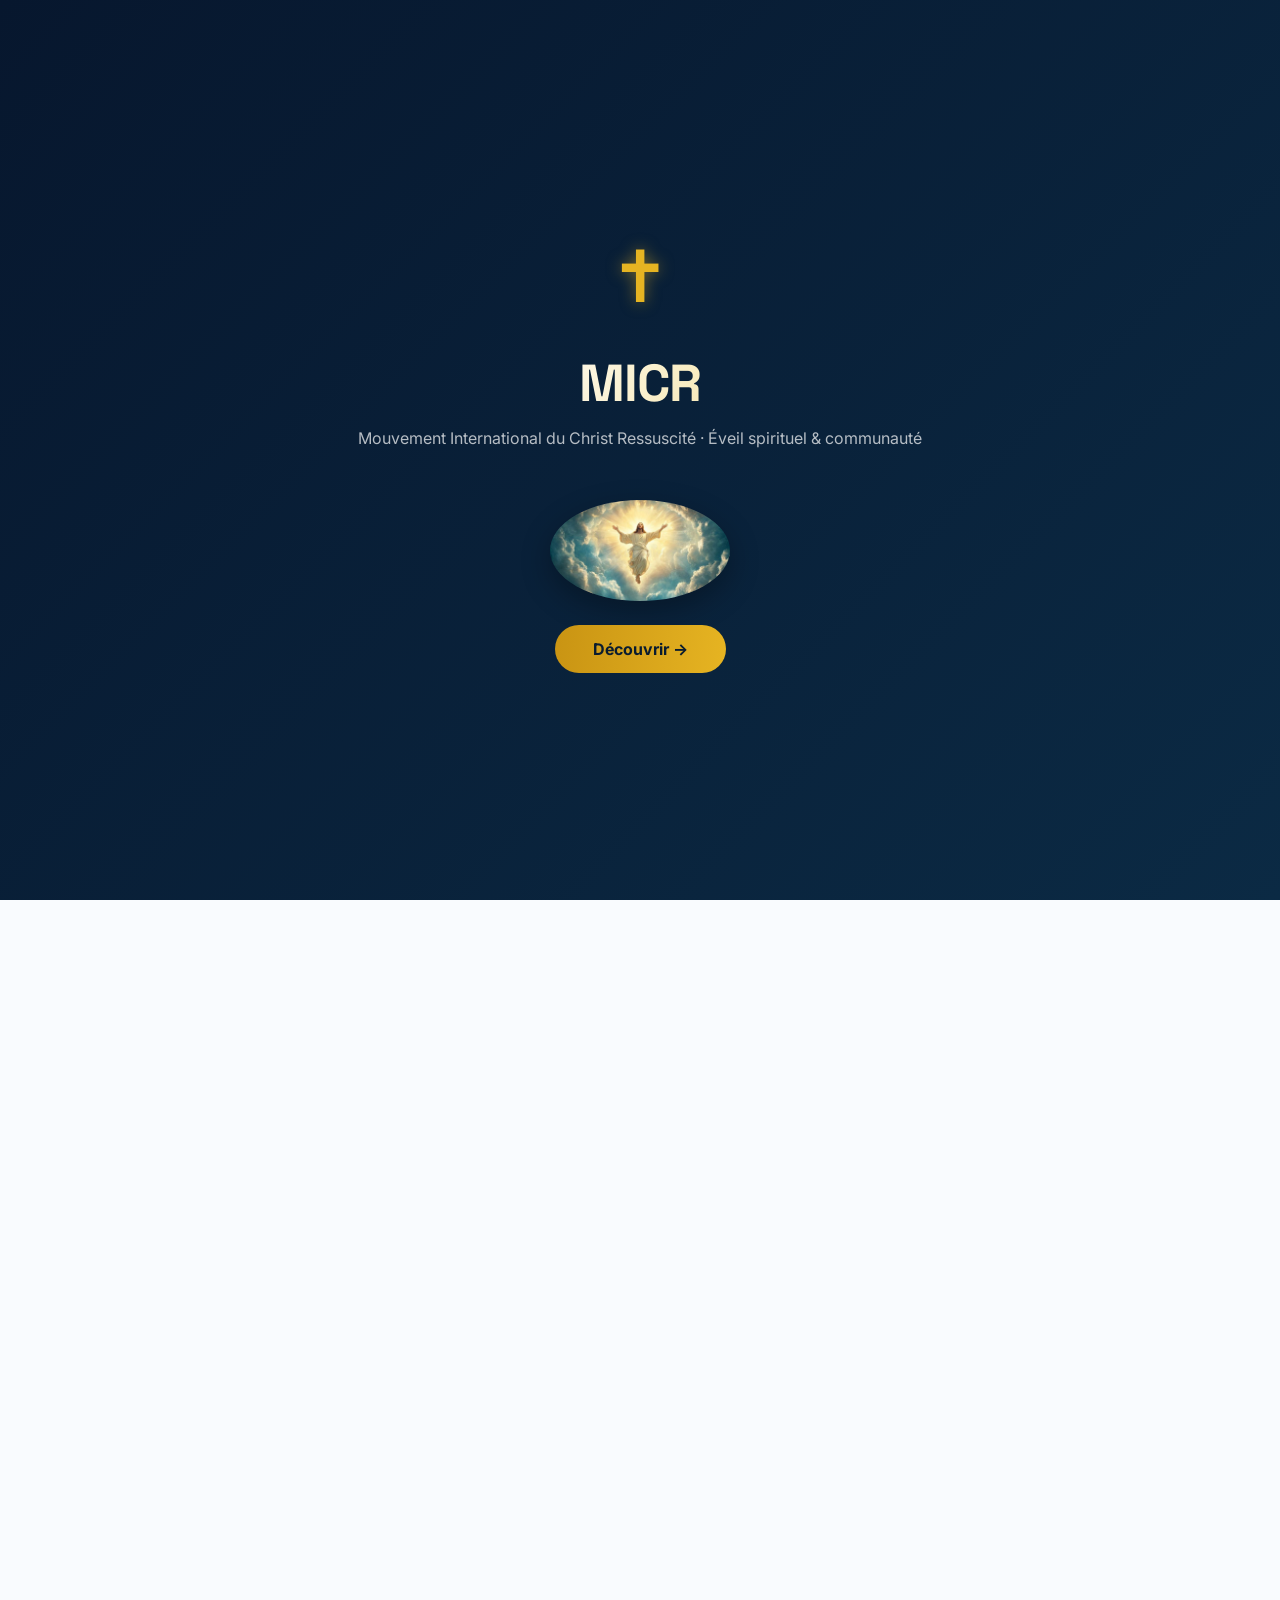
<file: Accueil_MICR/MICR_accueil.html>
<!DOCTYPE html>
<html lang="fr">
<head>
<meta charset="UTF-8"/>
<meta name="viewport" content="width=device-width, initial-scale=1.0"/>
<title>MICR — Mouvement International du Christ Ressuscité</title>
<meta name="description" content="MICR — Hub multimédia interactif : prédications, agenda, dons en ligne Flooz/Mix, communauté internationale.">
<link rel="stylesheet" href="MICR_accueil.css"/>
<link rel="preconnect" href="https://fonts.googleapis.com"/>
<link rel="preconnect" href="https://fonts.gstatic.com" crossorigin/>
<link href="https://fonts.googleapis.com/css2?family=Inter:opsz,wght@14..32,300;14..32,400;14..32,500;14..32,600;14..32,700;14..32,800&family=Space+Grotesk:wght@400;500;600;700&family=DM+Serif+Display:ital@0;1&display=swap" rel="stylesheet"/>
</head>
<body>

<!-- SPLASH / PAGE DE GARDE INTRO                 -->
<div class="splash-screen" id="splashScreen">
  <div class="splash-content">
    <div class="splash-cross">✝</div>
    <div class="splash-title">MICR</div>
    <div class="splash-sub">Mouvement International du Christ Ressuscité · Éveil spirituel & communauté</div>
    
    
    <div class="splash-image">
      <img src="jesusLogo.jpeg" alt="Jésus Christ" style="width: 180px; height: auto; border-radius: 50%; margin: 20px auto; box-shadow: 0 10px 30px rgba(0,0,0,0.3);">
    </div>
    
    <button class="splash-btn" id="discoverBtn">Découvrir →</button>
  </div>
</div>

<!-- SITE PRINCIPAL (MASQUÉ AU DÉPART)            -->
<div class="main-site" id="mainSite">
  
  <!-- NAVIGATION -->
  <nav id="navbar">
    <a href="#" class="nav-logo">
      <img src="logo.png"  alt="MICR Logo" class="logo-img">
      <div class="logo-text">
        <strong>MICR</strong>
        <span>Mouvement International du Christ Ressuscité</span>
      </div>
    </a>
    <ul class="nav-links">
      <li><a href="#" class="active">Accueil</a></li>
      <li><a href="#predications">Prédications</a></li>
      <li><a href="#agenda">Agenda</a></li>
      <li><a href="#dons">Soutien</a></li>
      <li><a href="#contact">Contact</a></li>
    </ul>
    <button class="nav-cta" onclick="scrollToContact()">Nous rejoindre</button>
    <button class="hamburger" id="hamburger"><span></span><span></span><span></span></button>
  </nav>

  <!-- MOBILE MENU -->
  <div class="mobile-menu" id="mobileMenu">
    <a href="#" onclick="closeMobile()">Accueil</a>
    <a href="#predications" onclick="closeMobile()">Prédications</a>
    <a href="#agenda" onclick="closeMobile()">Agenda</a>
    <a href="#dons" onclick="closeMobile()">Soutien</a>
    <a href="#contact" onclick="closeMobile()">Contact</a>
    <button class="btn-gold" onclick="closeMobile()">Nous rejoindre</button>
  </div>

  <!-- IMAGE DE JÉSUS EN FOND DÉGRADÉ -->
  <section class="hero" id="hero">

    <div class="hero-bg" id="heroBg" style="background-image: url('jesus.jpeg');"></div>
    <div class="hero-overlay"></div>
    <div class="hero-grain"></div>
    <div class="hero-content">
      <div class="hero-eyebrow">✝ KARA, TOGO · PORTÉE MONDIALE</div>
      <h1>Le Christ <em>Ressuscité</em>, <br>au cœur du monde.</h1>
      <p class="hero-verse">« Je suis la résurrection et la vie » — Jean 11:25</p>
      <p class="hero-sub">Un hub multimédia pour grandir dans la foi, accéder aux prédications et rejoindre une communauté vivante à travers le monde entier.</p>
      <div class="hero-btns">
        <button class="btn-gold" onclick="scrollToPredications()">Écouter les prédications</button>
        <button class="btn-outline" onclick="scrollToAgenda()">Voir le programme</button>
      </div>
      <div class="hero-stats">
        <div><div class="stat-num">500<span>+</span></div><div class="stat-label">Membres actifs</div></div>
        <div><div class="stat-num">120<span>+</span></div><div class="stat-label">Prédications</div></div>
        <div><div class="stat-num">12</div><div class="stat-label">Pays représentés</div></div>
        <div><div class="stat-num">5</div><div class="stat-label">Cultes / mois</div></div>
      </div>
    </div>
    <div class="hero-cross" aria-hidden="true">✝</div>
  </section>

  <!-- FEATURES -->
  <section class="features reveal">
    <div class="label">Notre ministère</div>
    <div class="title">Pourquoi nous rejoindre ?</div>
    <p class="sub">Quatre piliers pour atteindre les âmes partout dans le monde.</p>
    <div class="feat-grid">
      <div class="feat-card"><div class="feat-icon">✝</div><h3>Prédication vivante</h3><p>Messages audio, vidéo et texte disponibles en ligne.</p></div>
      <div class="feat-card"><div class="feat-icon">✦</div><h3>Communauté active</h3><p>Calendrier d'événements & espaces d'échange fraternels.</p></div>
      <div class="feat-card"><div class="feat-icon">⊕</div><h3>Évangélisation digitale</h3><p>Témoignages et ressources pour atteindre le monde.</p></div>
      <div class="feat-card"><div class="feat-icon">♥</div><h3>Soutien & dons</h3><p>Mobile Money (Flooz, Mix by Yas) et carte bancaire.</p></div>
    </div>
  </section>

  <!-- PRÉDICATIONS -->
  <section class="predications reveal" id="predications">
    <div class="pred-header">
      <div><div class="label">Médiathèque</div><div class="title">Dernières prédications</div></div>
      <a href="#" class="link-all">Voir tout →</a>
    </div>
    <div class="pred-grid">
      <div class="pred-card"><div class="pred-thumb"><div class="play-wrap"><div class="play-tri"></div></div></div><div class="pred-body"><span class="pred-badge bv">VIDÉO</span><h3>La puissance de la résurrection</h3><p class="pred-meta">Pasteur Jean-Baptiste · 42 min</p></div></div>
      <div class="pred-card"><div class="pred-thumb" style="background:#0f2d4a;"><div class="play-wrap"><div class="play-tri"></div></div></div><div class="pred-body"><span class="pred-badge ba">AUDIO</span><h3>Marcher dans l'Esprit chaque jour</h3><p class="pred-meta">Pasteur Emmanuel · 35 min</p></div></div>
      <div class="pred-card"><div class="pred-thumb" style="background:#1e405e;"><div class="play-wrap"><div class="play-tri"></div></div></div><div class="pred-body"><span class="pred-badge bt">TEXTE</span><h3>Foi et persévérance dans l'épreuve</h3><p class="pred-meta">Évangéliste Sara · 28 min</p></div></div>
    </div>
  </section>

  <!-- AGENDA + CONTACT -->
  <section class="agenda reveal" id="agenda">
    <div class="agenda-grid">
      <div>
        <div class="label">Programmes</div>
        <div class="title">Prochains événements</div>
        <p class="sub" style="margin-bottom:32px;">Ne manquez aucun culte, retraite ou séminaire du MICR.</p>
        <div class="event-list">
          <div class="event-item"><div class="event-date"><div class="ed-day">04</div><div class="ed-mon">MAI</div></div><div class="event-info"><h4>Culte du dimanche</h4><p>09h00 — Siège principal, Kara</p><span class="event-tag">Culte</span></div></div>
          <div class="event-item"><div class="event-date"><div class="ed-day">10</div><div class="ed-mon">MAI</div></div><div class="event-info"><h4>Nuit de prière</h4><p>22h00 — En ligne & présentiel</p><span class="event-tag">Prière</span></div></div>
          <div class="event-item"><div class="event-date"><div class="ed-day">18</div><div class="ed-mon">MAI</div></div><div class="event-info"><h4>Séminaire jeunes</h4><p>14h00 — Salle de conférence</p><span class="event-tag">Séminaire</span></div></div>
          <div class="event-item"><div class="event-date"><div class="ed-day">01</div><div class="ed-mon">JUN</div></div><div class="event-info"><h4>Retraite spirituelle</h4><p>Toute la journée — Camp de prière</p><span class="event-tag">Retraite</span></div></div>
        </div>
      </div>
      <div id="contact">
        <div class="label">Contact</div>
        <div class="title">Écrivez-nous</div>
        <p class="sub" style="margin-bottom:28px;">Un message, une demande de prière ou une question.</p>
        <div class="form">
          <div class="form-row">
            <div class="fg"><label>Prénom</label><input type="text" placeholder="Jean"/></div>
            <div class="fg"><label>Nom</label><input type="text" placeholder="Kofi"/></div>
          </div>
          <div class="fg"><label>Email</label><input type="email" placeholder="jean@email.com"/></div>
          <div class="fg"><label>Sujet</label><select><option>Demande de prière</option><option>Informations générales</option><option>Soutien financier</option><option>Rejoindre le MICR</option></select></div>
          <div class="fg"><label>Message</label><textarea placeholder="Votre message..."></textarea></div>
          <button class="form-btn" id="formBtn">Envoyer le message</button>
        </div>
      </div>
    </div>
  </section>

  <!-- SECTION DONS -->
  <section class="dons reveal" id="dons">
    <div class="dons-bg"></div>
    <div class="dons-inner">
      <div class="dons-text">
        <div class="label">Soutien financier</div>
        <div class="title">Soutenir le ministère</div>
        <p>Chaque contribution aide à étendre l'évangile, financer les cultes, les retraites et servir la communauté de Kara et au-delà.</p>
        <div class="don-badges">
          <span class="don-badge">Flooz</span>
          <span class="don-badge">Mix by Yas</span>
          <span class="don-badge">Visa / Mastercard</span>
          <span class="don-badge">Virement</span>
        </div>
      </div>
      <div class="don-card">
        <h3>Faire un don</h3>
        <p>Choisissez un montant ou entrez le vôtre</p>
        <div class="amounts">
          <button class="amount-btn" onclick="selectAmt(this)">1 000 F</button>
          <button class="amount-btn active" onclick="selectAmt(this)">5 000 F</button>
          <button class="amount-btn" onclick="selectAmt(this)">10 000 F</button>
          <button class="amount-btn" onclick="selectAmt(this)">25 000 F</button>
          <button class="amount-btn" onclick="selectAmt(this)">50 000 F</button>
          <button class="amount-btn" onclick="selectAmt(this)">Autre</button>
        </div>
        <div class="don-row">
          <input class="don-input" type="text" id="donAmt" placeholder="Montant en FCFA" value="5 000 FCFA"/>
          <button class="don-btn" onclick="alert('Redirection vers la plateforme de paiement sécurisé. Merci pour votre soutien !')">Donner →</button>
        </div>
        <div class="pay-row">
          <span class="pay-chip">Flooz</span>
          <span class="pay-chip">Mix by Yas</span>
          <span class="pay-chip">Visa</span>
          <span class="pay-chip">Mastercard</span>
        </div>
      </div>
    </div>
  </section>

  <!-- FOOTER -->
  <footer>
    <div class="footer-top">
      <div class="footer-brand">
        <div class="nav-logo" style="justify-content:flex-start; text-decoration:none;">
          <div class="logo-mark">✝</div>
          <div class="logo-text"><strong style="color:#fff;">MICR</strong><span style="color:rgba(255,255,255,.35);">Mouvement International du Christ Ressuscité</span></div>
        </div>
        <p>Hub multimédia officiel de l'église MICR basée à Kara, Togo. Portée internationale, enracinée dans la foi.</p>
      </div>
      <div class="footer-col">
        <h4>Navigation</h4>
        <ul><li><a href="#">Accueil</a></li><li><a href="#predications">Prédications</a></li><li><a href="#agenda">Agenda</a></li><li><a href="#dons">Soutien</a></li><li><a href="#contact">Contact</a></li></ul>
      </div>
      <div class="footer-col">
        <h4>Légal</h4>
        <ul><li><a href="#">Confidentialité</a></li><li><a href="#">Mentions légales</a></li><li><a href="#">Dons & reçus</a></li></ul>
      </div>
    </div>
    <div class="footer-bottom">
      <p class="footer-copy">© 2026 Mouvement International du Christ Ressuscité · Kara, Togo · micr-international.org</p>
      <div class="socials"><a class="soc-btn" href="#">f</a><a class="soc-btn" href="#">▶</a><a class="soc-btn" href="#">w</a></div>
    </div>
  </footer>
</div>

<script src="MICR_accueil.js"></script>
</body>
</html>
</file>
<file: Accueil_MICR/MICR_accueil.css>
* {
  margin: 0;
  padding: 0;
  box-sizing: border-box;
}

html {
  scroll-behavior: smooth;
}

body {
  font-family: 'Inter', sans-serif;
  background: #F9FBFE;
  color: #091c2f;
  overflow-x: hidden;
}

/* Palette modernisée */
:root {
  --deep-blue: #0A1C3A;
  --royal-blue: #113A5E;
  --mid-blue: #1E5A88;
  --accent-blue: #2E7EB8;
  --sky-mist: #E6F0FA;
  --gold-light: #E6B422;
  --gold-deep: #C99413;
  --white: #FFFFFF;
  --off-white: #F8FAFE;
  --gray-soft: #6C86A3;
  --border-light: rgba(0, 0, 0, 0.05);
  --shadow-sm: 0 12px 30px rgba(0, 0, 0, 0.05);
  --shadow-md: 0 20px 35px -12px rgba(0, 0, 0, 0.1);
}

/* ========== SPLASH / PAGE DE GARDE ========== */
.splash-screen {
  position: fixed;
  top: 0;
  left: 0;
  width: 100%;
  height: 100%;
  background: linear-gradient(135deg, #07172e 0%, #0b2a44 100%);
  z-index: 2000;
  display: flex;
  align-items: center;
  justify-content: center;
  flex-direction: column;
  transition: opacity 1.2s cubic-bezier(0.2, 0.9, 0.4, 1.1);
  opacity: 1;
}

.splash-content {
  text-align: center;
  padding: 2rem;
  animation: floatGlow 1.8s ease-out;
}

.splash-cross {
  font-size: 72px;
  font-family: 'DM Serif Display', serif;
  color: var(--gold-light);
  text-shadow: 0 0 15px rgba(230, 180, 34, 0.5);
  margin-bottom: 1.5rem;
}

.splash-title {
  font-family: 'Space Grotesk', sans-serif;
  font-size: clamp(28px, 7vw, 52px);
  font-weight: 700;
  letter-spacing: -0.02em;
  background: linear-gradient(120deg, #FFFFFF 20%, #F5E2A0 80%);
  -webkit-background-clip: text;
  background-clip: text;
  color: transparent;
  margin-bottom: 0.75rem;
}

.splash-sub {
  font-size: 1rem;
  color: rgba(255, 255, 255, 0.7);
  font-weight: 400;
  margin-bottom: 2rem;
}

.splash-btn {
  background: linear-gradient(95deg, var(--gold-deep), var(--gold-light));
  border: none;
  padding: 14px 38px;
  border-radius: 60px;
  font-family: 'Inter', sans-serif;
  font-weight: 700;
  font-size: 1rem;
  color: #0a1c2f;
  cursor: pointer;
  transition: transform 0.25s, box-shadow 0.3s;
}

.splash-btn:hover {
  transform: translateY(-3px);
  box-shadow: 0 20px 28px -8px rgba(0, 0, 0, 0.4);
}

@keyframes floatGlow {
  0% { opacity: 0; transform: scale(0.96); filter: blur(4px);}
  100% { opacity: 1; transform: scale(1); filter: blur(0);}
}

/* ========== SITE PRINCIPAL ========== */
.main-site {
  opacity: 0;
  transition: opacity 1s ease;
}

.main-site.visible {
  opacity: 1;
}

/* ========== NAVBAR ========== */
nav {
  position: fixed;
  top: 0;
  left: 0;
  right: 0;
  z-index: 100;
  display: flex;
  align-items: center;
  justify-content: space-between;
  padding: 0 5vw;
  height: 70px;
  background: rgba(255, 255, 255, 0.92);
  backdrop-filter: blur(18px);
  border-bottom: 1px solid rgba(0, 0, 0, 0.06);
  transition: all 0.25s;
}

nav.scrolled {
  box-shadow: 0 5px 20px rgba(0, 0, 0, 0.05);
  background: rgba(255, 255, 255, 0.96);
}

.nav-logo {
  display: flex;
  align-items: center;
  gap: 12px;
  text-decoration: none;
}

.logo-mark {
  width: 40px;
  height: 40px;
  background: linear-gradient(145deg, var(--royal-blue), var(--deep-blue));
  border-radius: 50%;
  display: flex;
  align-items: center;
  justify-content: center;
  font-family: 'DM Serif Display', serif;
  font-size: 18px;
  color: var(--gold-light);
}

.logo-text strong {
  font-family: 'Space Grotesk', sans-serif;
  font-size: 1rem;
  font-weight: 800;
  color: var(--deep-blue);
}

.logo-text span {
  font-size: 0.65rem;
  color: var(--gray-soft);
  font-weight: 500;
}

.nav-links {
  display: flex;
  gap: 32px;
  list-style: none;
}

.nav-links a {
  text-decoration: none;
  font-size: 0.85rem;
  font-weight: 600;
  color: var(--deep-blue);
  transition: color 0.2s;
}

.nav-links a:hover, .nav-links a.active {
  color: var(--accent-blue);
}

.nav-cta {
  background: var(--deep-blue);
  color: white;
  border: none;
  padding: 9px 24px;
  border-radius: 40px;
  font-weight: 700;
  font-size: 0.8rem;
  cursor: pointer;
  transition: 0.2s;
}

.nav-cta:hover {
  background: var(--mid-blue);
  transform: translateY(-1px);
}

.hamburger {
  display: none;
  flex-direction: column;
  gap: 5px;
  background: none;
  border: none;
  cursor: pointer;
}

.hamburger span {
  width: 24px;
  height: 2.5px;
  background: var(--deep-blue);
  border-radius: 4px;
}

/* ========== MENU MOBILE ========== */
.mobile-menu {
  display: none;
  position: fixed;
  inset: 0;
  background: #0a1c3a;
  z-index: 999;
  flex-direction: column;
  padding: 100px 32px;
  gap: 28px;
}

.mobile-menu.open {
  display: flex;
}

.mobile-menu a {
  color: white;
  font-size: 1.5rem;
  font-weight: 600;
  text-decoration: none;
}

.mobile-menu .btn-gold {
  width: 100%;
  text-align: center;
  padding: 16px;
  background: var(--gold-deep);
  border: none;
  border-radius: 60px;
  font-weight: 800;
  color: #0a1c2f;
  cursor: pointer;
}

/* ========== HERO ========== */
.hero {
  min-height: 95vh;
  display: flex;
  align-items: center;
  position: relative;
  padding: 100px 5vw 80px;
  overflow: hidden;
}

.hero-bg {
  position: absolute;
  inset: 0;
  background-size: cover;
  background-position: center 30%;
  background-repeat: no-repeat;
}

.hero-overlay {
  position: absolute;
  inset: 0;
  background: linear-gradient(115deg, 
    rgba(7, 23, 46, 0.92) 0%,
    rgba(12, 42, 74, 0.8) 40%,
    rgba(30, 90, 136, 0.55) 70%,
    rgba(46, 126, 184, 0.25) 100%);
}

.hero-grain {
  position: absolute;
  inset: 0;
  background-image: url("data:image/svg+xml,%3Csvg viewBox='0 0 200 200' xmlns='http://www.w3.org/2000/svg'%3E%3Cfilter id='n'%3E%3CfeTurbulence type='fractalNoise' baseFrequency='0.7' numOctaves='3'/%3E%3C/filter%3E%3Crect width='100%25' height='100%25' filter='url(%23n)' opacity='0.04'/%3E%3C/svg%3E");
  pointer-events: none;
}

.hero-content {
  position: relative;
  z-index: 3;
  max-width: 700px;
}

.hero-eyebrow {
  display: inline-flex;
  align-items: center;
  gap: 8px;
  background: rgba(230, 180, 34, 0.12);
  border: 1px solid rgba(230, 180, 34, 0.3);
  padding: 5px 20px;
  border-radius: 40px;
  font-size: 0.7rem;
  font-weight: 700;
  letter-spacing: 0.1em;
  color: var(--gold-light);
  margin-bottom: 24px;
}

.hero h1 {
  font-family: 'DM Serif Display', serif;
  font-size: clamp(40px, 7vw, 78px);
  line-height: 1.08;
  color: white;
  letter-spacing: -0.02em;
}

.hero h1 em {
  color: var(--gold-light);
  font-style: italic;
}

.hero-verse {
  font-family: 'Space Grotesk', serif;
  font-size: 1rem;
  color: rgba(255, 255, 255, 0.6);
  margin: 16px 0 8px;
  font-style: italic;
}

.hero-sub {
  font-size: 1rem;
  color: rgba(255, 255, 255, 0.7);
  line-height: 1.65;
  max-width: 540px;
  margin: 20px 0 40px;
}

.hero-btns {
  display: flex;
  gap: 16px;
  flex-wrap: wrap;
}

.btn-gold {
  background: var(--gold-deep);
  border: none;
  padding: 12px 32px;
  border-radius: 40px;
  font-weight: 800;
  color: #0a1c2f;
  transition: all 0.2s;
  cursor: pointer;
}

.btn-gold:hover {
  background: var(--gold-light);
  transform: translateY(-2px);
  box-shadow: 0 12px 20px -8px rgba(201, 148, 19, 0.4);
}

.btn-outline {
  background: transparent;
  border: 1.5px solid rgba(255, 255, 255, 0.4);
  padding: 11px 28px;
  border-radius: 40px;
  color: white;
  font-weight: 600;
  transition: 0.2s;
  cursor: pointer;
}

.btn-outline:hover {
  border-color: white;
  background: rgba(255, 255, 255, 0.05);
}

.hero-stats {
  display: flex;
  gap: 48px;
  margin-top: 70px;
  border-top: 1px solid rgba(255, 255, 255, 0.15);
  padding-top: 30px;
  flex-wrap: wrap;
}

.stat-num {
  font-family: 'Space Grotesk', sans-serif;
  font-size: 2rem;
  font-weight: 700;
  color: white;
}

.stat-num span {
  color: var(--gold-light);
}

.stat-label {
  font-size: 0.7rem;
  font-weight: 500;
  color: rgba(255, 255, 255, 0.5);
  letter-spacing: 0.05em;
}

.hero-cross {
  position: absolute;
  right: 5vw;
  top: 50%;
  transform: translateY(-50%);
  font-family: 'DM Serif Display', serif;
  font-size: clamp(160px, 24vw, 300px);
  color: rgba(255, 255, 255, 0.035);
  user-select: none;
  pointer-events: none;
}

/* ========== SECTIONS COMMUNES ========== */
section {
  padding: 80px 5vw;
}

.label {
  display: inline-flex;
  align-items: center;
  gap: 8px;
  font-size: 0.7rem;
  font-weight: 800;
  letter-spacing: 0.12em;
  text-transform: uppercase;
  color: var(--accent-blue);
}

.label::before {
  content: '';
  width: 26px;
  height: 2px;
  background: var(--gold-deep);
}

.title {
  font-family: 'DM Serif Display', serif;
  font-size: clamp(30px, 4vw, 46px);
  color: var(--deep-blue);
  line-height: 1.2;
  margin: 10px 0 12px;
}

.sub {
  color: var(--gray-soft);
  max-width: 550px;
  font-weight: 400;
}

/* ========== FEATURES ========== */
.features {
  background: var(--white);
}

.feat-grid {
  display: grid;
  grid-template-columns: repeat(auto-fit, minmax(240px, 1fr));
  gap: 28px;
  margin-top: 48px;
}

.feat-card {
  background: var(--off-white);
  border-radius: 28px;
  padding: 28px 24px;
  transition: all 0.25s;
  border: 1px solid var(--border-light);
}

.feat-card:hover {
  transform: translateY(-6px);
  box-shadow: var(--shadow-md);
  border-color: rgba(46, 126, 184, 0.2);
}

.feat-icon {
  width: 52px;
  height: 52px;
  background: rgba(46, 126, 184, 0.1);
  border-radius: 18px;
  display: flex;
  align-items: center;
  justify-content: center;
  font-size: 1.6rem;
  margin-bottom: 20px;
}

.feat-card h3 {
  font-weight: 800;
  font-size: 1.2rem;
  margin-bottom: 8px;
}

.feat-card p {
  font-size: 0.85rem;
  color: var(--gray-soft);
  line-height: 1.5;
}

/* ========== PRÉDICATIONS ========== */
.predications {
  background: var(--off-white);
}

.pred-header {
  display: flex;
  justify-content: space-between;
  align-items: flex-end;
  flex-wrap: wrap;
  margin-bottom: 40px;
}

.link-all {
  font-size: 0.8rem;
  font-weight: 600;
  color: var(--accent-blue);
  text-decoration: none;
  border-bottom: 2px solid transparent;
  transition: border-color 0.2s;
}

.link-all:hover {
  border-bottom-color: var(--accent-blue);
}

.pred-grid {
  display: grid;
  grid-template-columns: repeat(auto-fit, minmax(280px, 1fr));
  gap: 28px;
}

.pred-card {
  background: white;
  border-radius: 24px;
  overflow: hidden;
  transition: 0.2s;
  cursor: pointer;
  border: 1px solid var(--border-light);
}

.pred-card:hover {
  transform: translateY(-6px);
  box-shadow: var(--shadow-md);
}

.pred-thumb {
  height: 180px;
  background: linear-gradient(125deg, #113A5E, #0A1C3A);
  position: relative;
  display: flex;
  align-items: center;
  justify-content: center;
}

.play-wrap {
  width: 56px;
  height: 56px;
  background: rgba(255, 255, 255, 0.15);
  backdrop-filter: blur(4px);
  border-radius: 50%;
  display: flex;
  align-items: center;
  justify-content: center;
  transition: all 0.2s;
}

.pred-card:hover .play-wrap {
  background: rgba(255, 255, 255, 0.3);
  transform: scale(1.05);
}

.play-tri {
  width: 0;
  height: 0;
  border-left: 18px solid white;
  border-top: 10px solid transparent;
  border-bottom: 10px solid transparent;
  margin-left: 4px;
}

.pred-body {
  padding: 20px 22px;
}

.pred-badge {
  font-size: 0.65rem;
  font-weight: 800;
  padding: 4px 12px;
  border-radius: 50px;
  display: inline-block;
}

.bv { background: var(--sky-mist); color: var(--mid-blue); }
.ba { background: rgba(201, 146, 10, 0.1); color: #7a5500; }
.bt { background: #EAF6EE; color: #0f6b38; }

.pred-body h3 {
  font-weight: 700;
  font-size: 1.1rem;
  margin: 10px 0 5px;
}

.pred-meta {
  font-size: 0.7rem;
  color: var(--gray-soft);
}

/* ========== AGENDA ========== */
.agenda {
  background: white;
}

.agenda-grid {
  display: grid;
  grid-template-columns: 1fr 1fr;
  gap: 48px;
  margin-top: 40px;
}

.event-list {
  display: flex;
  flex-direction: column;
  gap: 16px;
}

.event-item {
  display: flex;
  gap: 16px;
  background: var(--off-white);
  border-radius: 20px;
  padding: 18px;
  border: 1px solid var(--border-light);
  transition: all 0.2s;
}

.event-item:hover {
  border-color: rgba(46, 126, 184, 0.3);
  box-shadow: var(--shadow-sm);
}

.event-date {
  background: var(--deep-blue);
  color: white;
  border-radius: 14px;
  padding: 8px 12px;
  text-align: center;
  min-width: 60px;
}

.ed-day {
  font-family: 'Space Grotesk', sans-serif;
  font-size: 1.5rem;
  font-weight: 700;
  line-height: 1;
}

.ed-mon {
  font-size: 0.7rem;
  text-transform: uppercase;
  letter-spacing: 0.05em;
  opacity: 0.8;
  margin-top: 4px;
}

.event-info h4 {
  font-weight: 800;
  font-size: 1rem;
  margin-bottom: 4px;
}

.event-info p {
  font-size: 0.75rem;
  color: var(--gray-soft);
}

.event-tag {
  background: var(--sky-mist);
  padding: 3px 10px;
  border-radius: 20px;
  font-size: 0.65rem;
  font-weight: 700;
  display: inline-block;
  margin-top: 8px;
  color: var(--mid-blue);
}

/* FORMULAIRE*/
.form {
  display: flex;
  flex-direction: column;
  gap: 16px;
}

.form-row {
  display: grid;
  grid-template-columns: 1fr 1fr;
  gap: 14px;
}

.fg label {
  font-size: 0.7rem;
  font-weight: 700;
  margin-bottom: 6px;
  display: block;
  color: var(--deep-blue);
}

.fg input, .fg textarea, .fg select {
  width: 100%;
  background: var(--off-white);
  border: 1.5px solid var(--border-light);
  border-radius: 16px;
  padding: 12px 16px;
  font-family: 'Inter', sans-serif;
  font-size: 0.85rem;
  transition: all 0.2s;
  outline: none;
}

.fg input:focus, .fg textarea:focus, .fg select:focus {
  border-color: var(--accent-blue);
  box-shadow: 0 0 0 3px rgba(46, 126, 184, 0.1);
}

.fg textarea {
  resize: vertical;
  min-height: 100px;
}

.form-btn {
  background: var(--deep-blue);
  color: white;
  border: none;
  padding: 14px;
  border-radius: 40px;
  font-weight: 800;
  font-size: 0.9rem;
  cursor: pointer;
  transition: all 0.2s;
}

.form-btn:hover {
  background: var(--mid-blue);
  transform: translateY(-1px);
}

/*DONs */
.dons {
  background: linear-gradient(115deg, #0A1C3A 0%, #0F2F4F 100%);
  position: relative;
  overflow: hidden;
}

.dons-bg {
  position: absolute;
  inset: 0;
  background: radial-gradient(ellipse at 80% 50%, rgba(46, 126, 184, 0.2) 0%, transparent 60%),
              radial-gradient(ellipse at 20% 80%, rgba(230, 180, 34, 0.08) 0%, transparent 50%);
}

.dons-inner {
  position: relative;
  z-index: 2;
  display: grid;
  grid-template-columns: 1fr 1fr;
  gap: 60px;
  align-items: center;
}

.dons-text .label {
  color: var(--gold-light);
}

.dons-text .label::before {
  background: var(--gold-light);
}

.dons-text .title {
  color: white;
}

.dons-text p {
  color: rgba(255, 255, 255, 0.65);
  line-height: 1.7;
  margin-bottom: 24px;
}

.don-badges {
  display: flex;
  gap: 12px;
  flex-wrap: wrap;
}

.don-badge {
  background: rgba(255, 255, 255, 0.08);
  border: 1px solid rgba(255, 255, 255, 0.15);
  border-radius: 40px;
  padding: 6px 18px;
  font-size: 0.75rem;
  font-weight: 600;
  color: rgba(255, 255, 255, 0.7);
}

.don-card {
  background: rgba(255, 255, 255, 0.05);
  backdrop-filter: blur(12px);
  border: 1px solid rgba(255, 255, 255, 0.15);
  border-radius: 32px;
  padding: 32px;
}

.don-card h3 {
  font-family: 'DM Serif Display', serif;
  font-size: 1.6rem;
  color: white;
  margin-bottom: 8px;
}

.don-card p {
  color: rgba(255, 255, 255, 0.5);
  font-size: 0.8rem;
  margin-bottom: 20px;
}

.amounts {
  display: grid;
  grid-template-columns: repeat(3, 1fr);
  gap: 10px;
  margin-bottom: 20px;
}

.amount-btn {
  background: rgba(255, 255, 255, 0.08);
  border: 1px solid rgba(255, 255, 255, 0.2);
  border-radius: 40px;
  padding: 10px;
  font-weight: 600;
  font-size: 0.8rem;
  color: white;
  cursor: pointer;
  transition: all 0.2s;
}

.amount-btn:hover, .amount-btn.active {
  background: var(--gold-deep);
  border-color: var(--gold-light);
  color: #0a1c2f;
}

.don-row {
  display: flex;
  gap: 12px;
  margin-bottom: 20px;
}

.don-input {
  flex: 1;
  background: rgba(255, 255, 255, 0.1);
  border: 1px solid rgba(255, 255, 255, 0.2);
  border-radius: 60px;
  padding: 12px 18px;
  font-family: 'Inter', sans-serif;
  font-size: 0.9rem;
  color: white;
  outline: none;
}

.don-input::placeholder {
  color: rgba(255, 255, 255, 0.4);
}

.don-input:focus {
  border-color: var(--gold-light);
  box-shadow: 0 0 0 3px rgba(230, 180, 34, 0.2);
}

.don-btn {
  background: var(--gold-deep);
  border: none;
  border-radius: 60px;
  padding: 12px 28px;
  font-weight: 800;
  color: #0a1c2f;
  cursor: pointer;
  transition: all 0.2s;
}

.don-btn:hover {
  background: var(--gold-light);
  transform: translateY(-1px);
}

.pay-row {
  display: flex;
  gap: 8px;
  flex-wrap: wrap;
  justify-content: center;
}

.pay-chip {
  background: rgba(255, 255, 255, 0.06);
  border: 1px solid rgba(255, 255, 255, 0.1);
  border-radius: 30px;
  padding: 6px 14px;
  font-size: 0.7rem;
  font-weight: 500;
  color: rgba(255, 255, 255, 0.6);
}

/* FOOTER */
footer {
  background: #07172e;
  padding: 48px 5vw 32px;
}

.footer-top {
  display: grid;
  grid-template-columns: 2fr 1fr 1fr;
  gap: 48px;
  margin-bottom: 40px;
}

.footer-brand p {
  color: rgba(255, 255, 255, 0.4);
  font-size: 0.8rem;
  line-height: 1.6;
  margin-top: 16px;
  max-width: 280px;
}

.footer-col h4 {
  color: rgba(255, 255, 255, 0.4);
  font-size: 0.7rem;
  font-weight: 800;
  letter-spacing: 0.1em;
  text-transform: uppercase;
  margin-bottom: 20px;
}

.footer-col ul {
  list-style: none;
}

.footer-col ul li {
  margin-bottom: 12px;
}

.footer-col ul li a {
  text-decoration: none;
  color: rgba(255, 255, 255, 0.4);
  font-size: 0.8rem;
  transition: color 0.2s;
}

.footer-col ul li a:hover {
  color: white;
}

.footer-bottom {
  display: flex;
  justify-content: space-between;
  align-items: center;
  flex-wrap: wrap;
  gap: 16px;
  padding-top: 24px;
  border-top: 1px solid rgba(255, 255, 255, 0.06);
}

.footer-copy {
  font-size: 0.7rem;
  color: rgba(255, 255, 255, 0.25);
}

.socials {
  display: flex;
  gap: 10px;
}

.soc-btn {
  width: 36px;
  height: 36px;
  border-radius: 50%;
  background: rgba(255, 255, 255, 0.06);
  border: 1px solid rgba(255, 255, 255, 0.1);
  display: flex;
  align-items: center;
  justify-content: center;
  font-size: 0.8rem;
  font-weight: 700;
  color: rgba(255, 255, 255, 0.5);
  text-decoration: none;
  transition: all 0.2s;
}

.soc-btn:hover {
  background: rgba(255, 255, 255, 0.15);
  color: white;
}

/*ANIMATIONS REVEAl*/
.reveal {
  opacity: 0;
  transform: translateY(28px);
  transition: opacity 0.7s ease, transform 0.7s ease;
}

.reveal.visible {
  opacity: 1;
  transform: translateY(0);
}

/* ========== RESPONSIVE ========== */
@media (max-width: 900px) {
  .agenda-grid, .dons-inner, .footer-top {
    grid-template-columns: 1fr;
  }
  .dons-inner {
    gap: 40px;
  }
  .form-row {
    grid-template-columns: 1fr;
  }
}

@media (max-width: 768px) {
  section {
    padding: 60px 5vw;
  }
  .hero-stats {
    gap: 28px;
  }
  .hero-cross {
    display: none;
  }
}

@media (max-width: 680px) {
  .nav-links, .nav-cta {
    display: none;
  }
  .hamburger {
    display: flex;
  }
  .pred-grid {
    grid-template-columns: 1fr;
  }
  .amounts {
    grid-template-columns: 1fr 1fr;
  }
  .hero-btns .btn-gold, .hero-btns .btn-outline {
    width: 100%;
    text-align: center;
  }
  .hero-stats {
    gap: 20px;
    justify-content: space-between;
  }
  .stat-num {
    font-size: 1.5rem;
  }
}

@media (max-width: 480px) {
  .hero-stats {
    display: grid;
    grid-template-columns: 1fr 1fr;
    gap: 16px;
  }
  .don-card {
    padding: 24px;
  }
  .amounts {
    grid-template-columns: repeat(2, 1fr);
  }
}


/* Conteneur du logo */
.nav-logo {
  display: flex;
  align-items: center;
  text-decoration: none;
  flex-shrink: 0;  /* Empêche le logo de rétrécir */
}

/* Image du logo */
.logo-img {
  height: 50px;    /* Hauteur fixe pour la navbar */
  width: auto;     /* Largeur automatique pour garder les proportions */
  object-fit: contain;
  display: block;
  border-radius: 8px;  /* Optionnel : petits coins arrondis */
}

/* Version tablette */
@media (max-width: 768px) {
  .logo-img {
    height: 42px;
  }
}

/* Version mobile */
@media (max-width: 480px) {
  .logo-img {
    height: 36px;
  }
}
</file>
